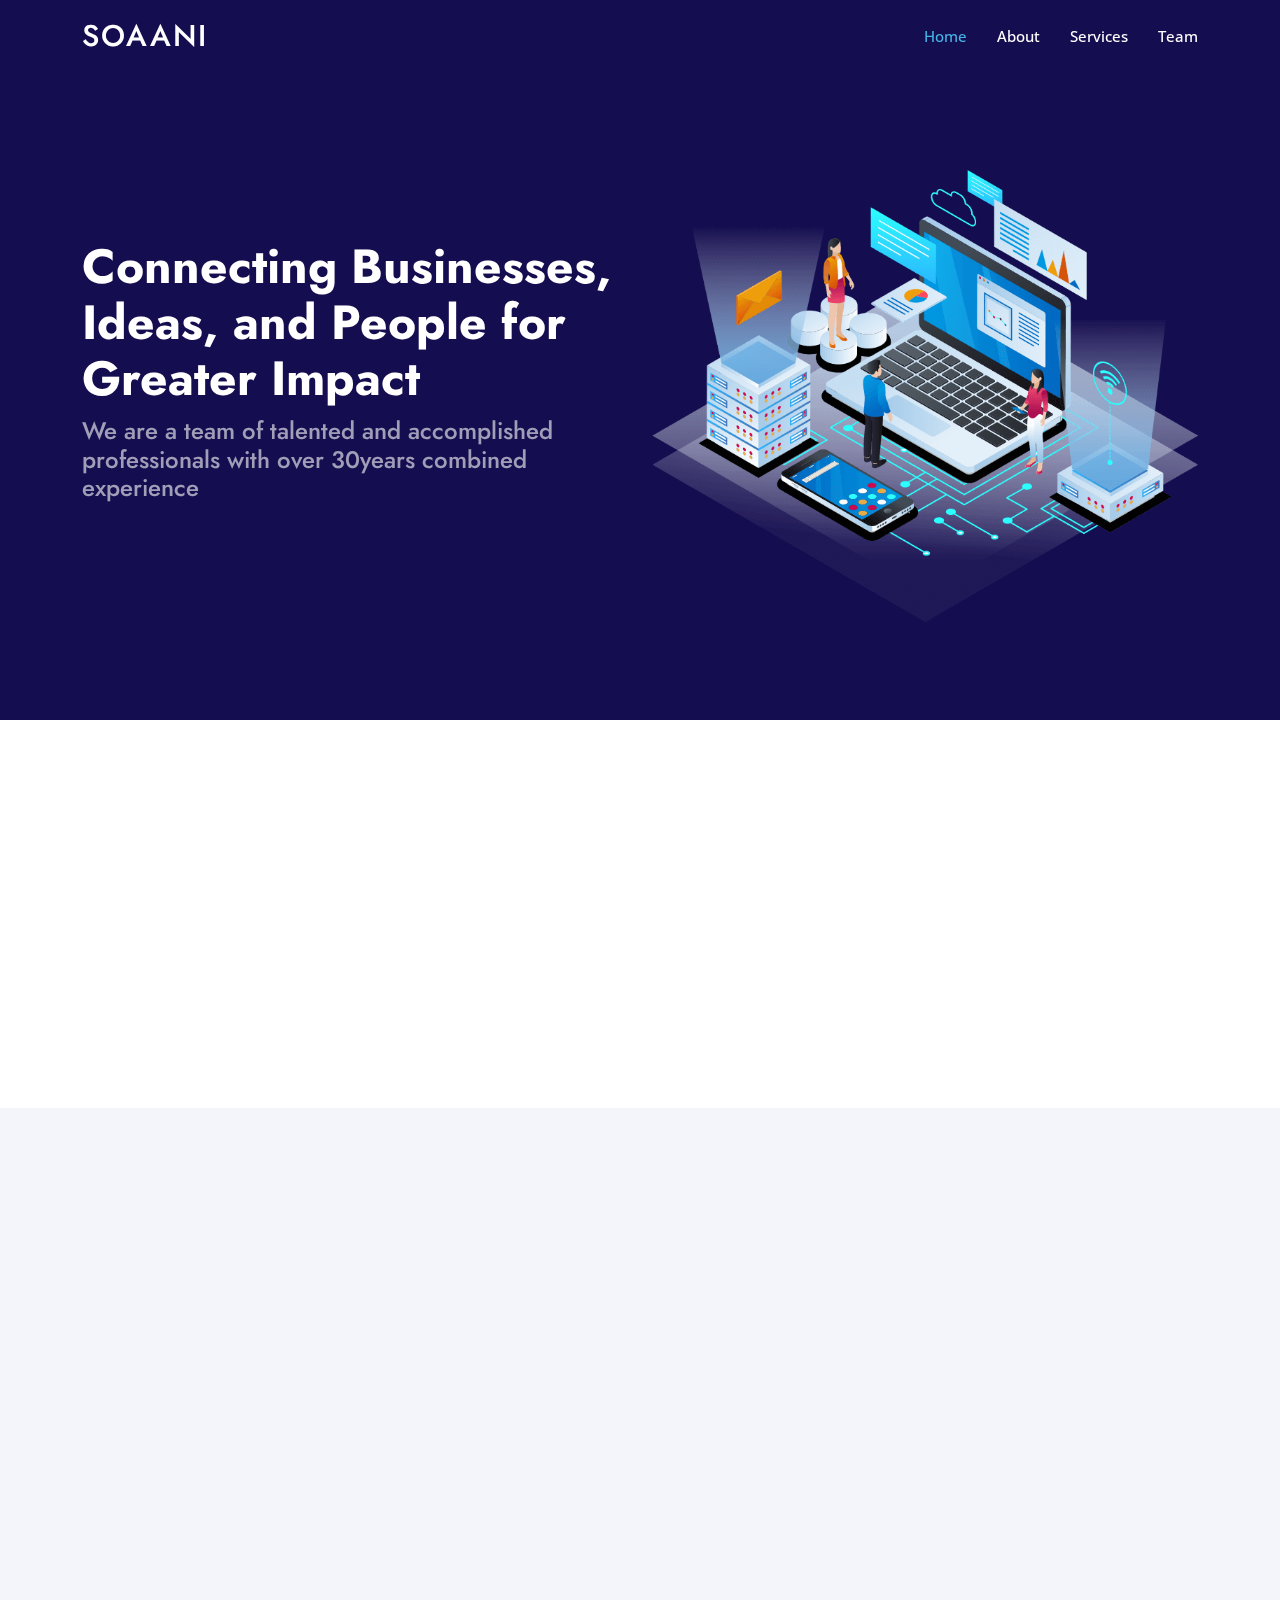
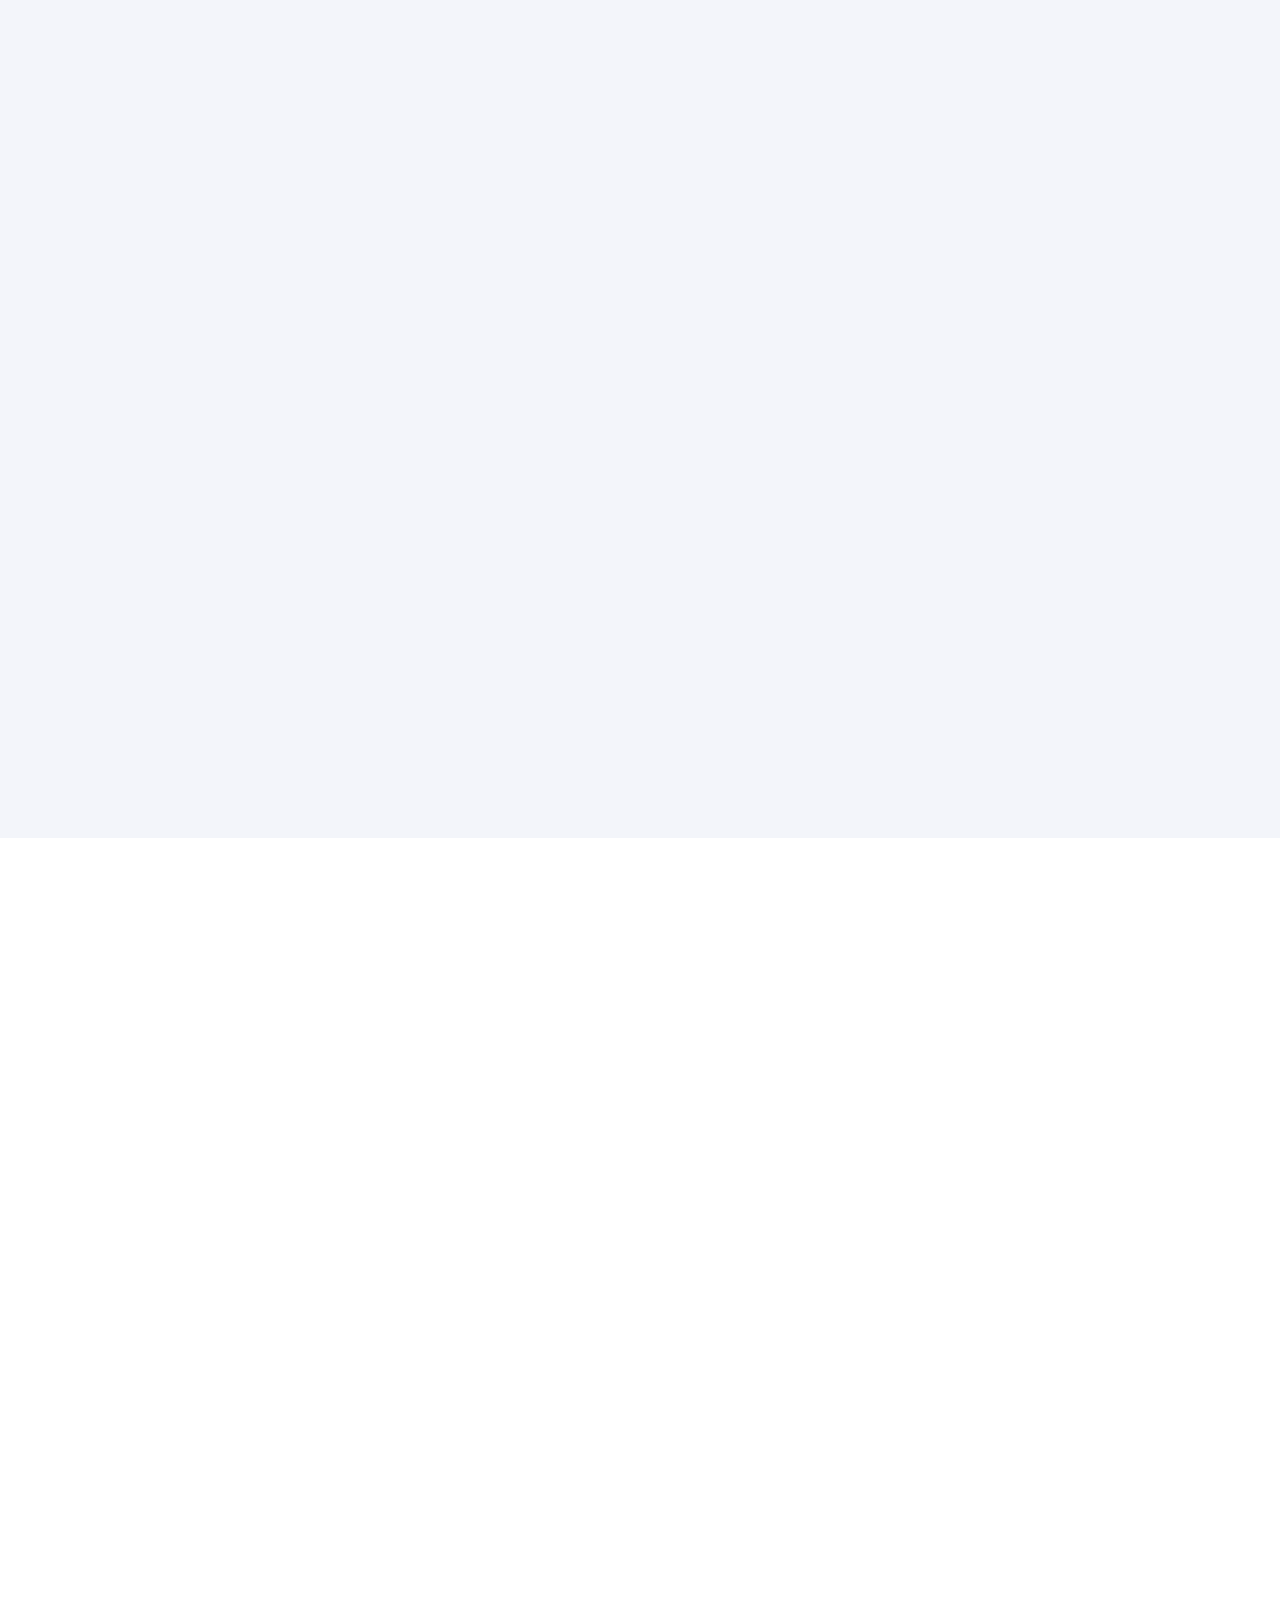
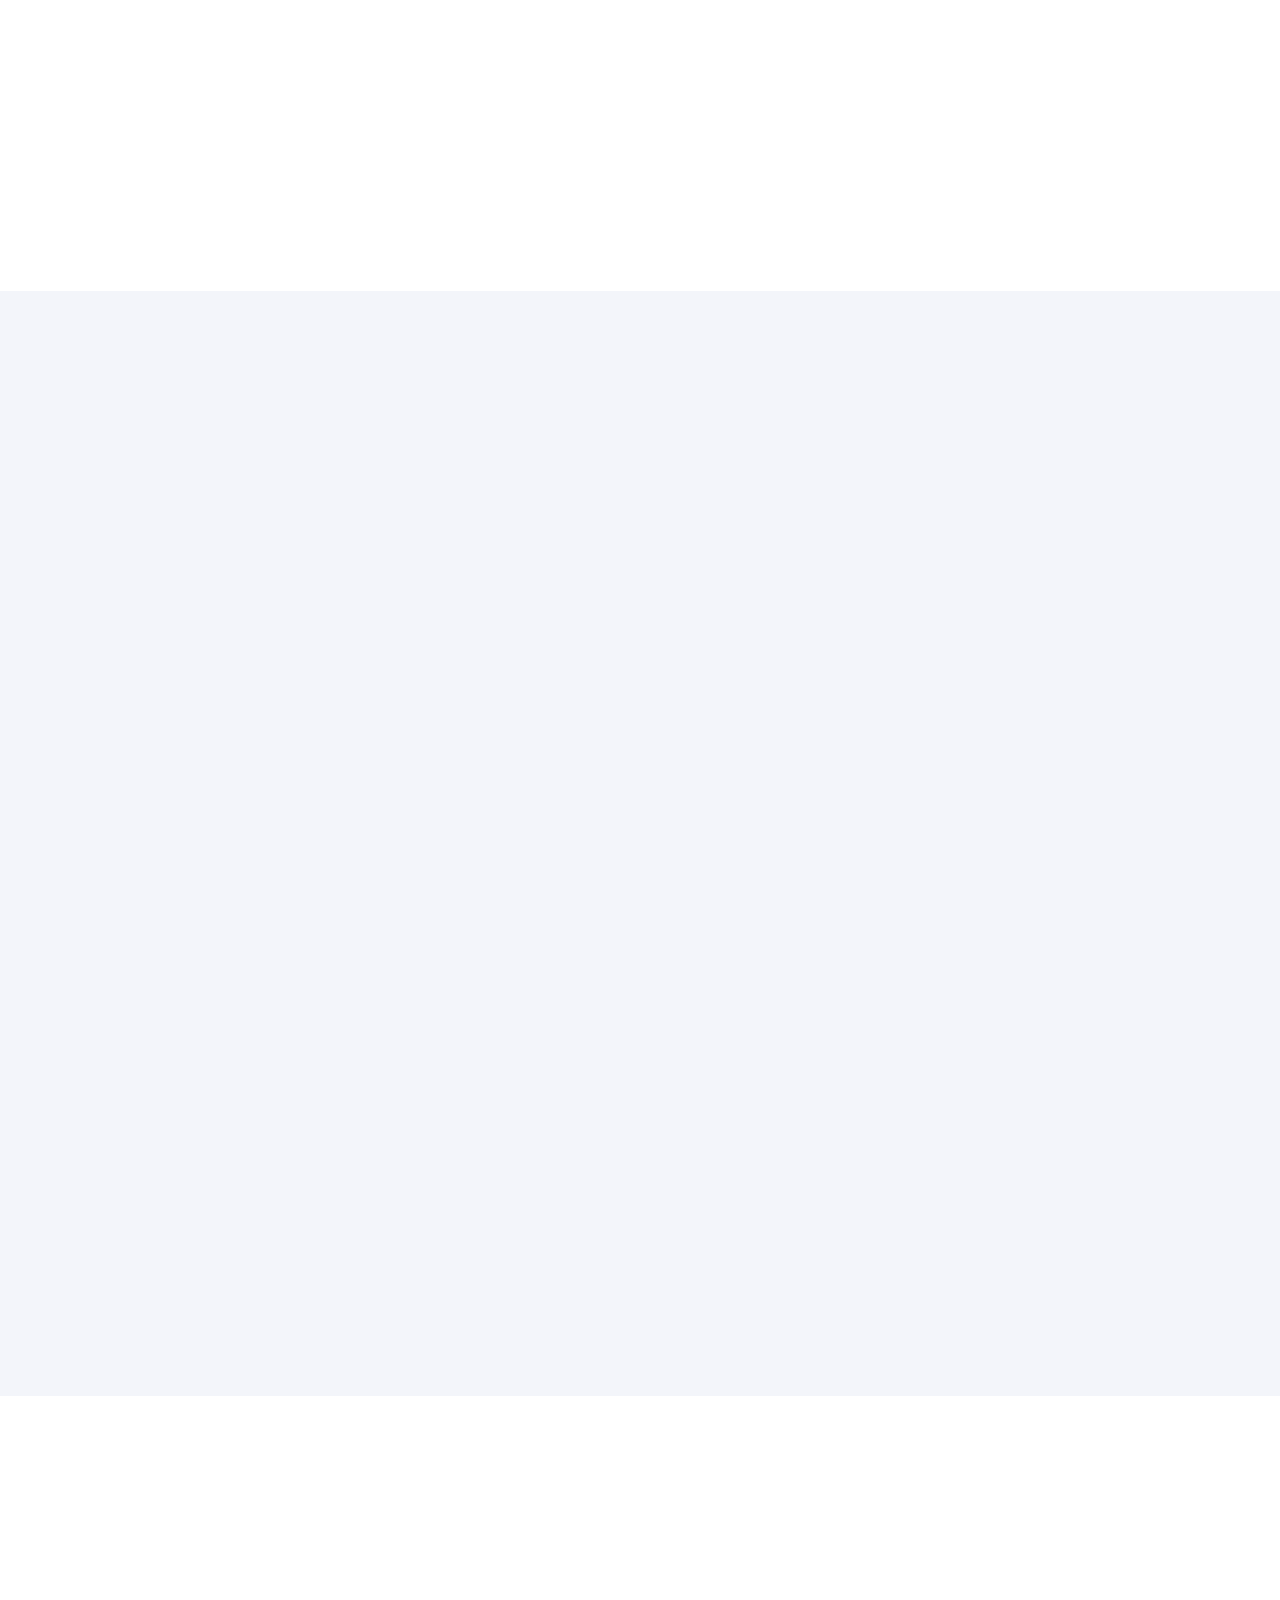
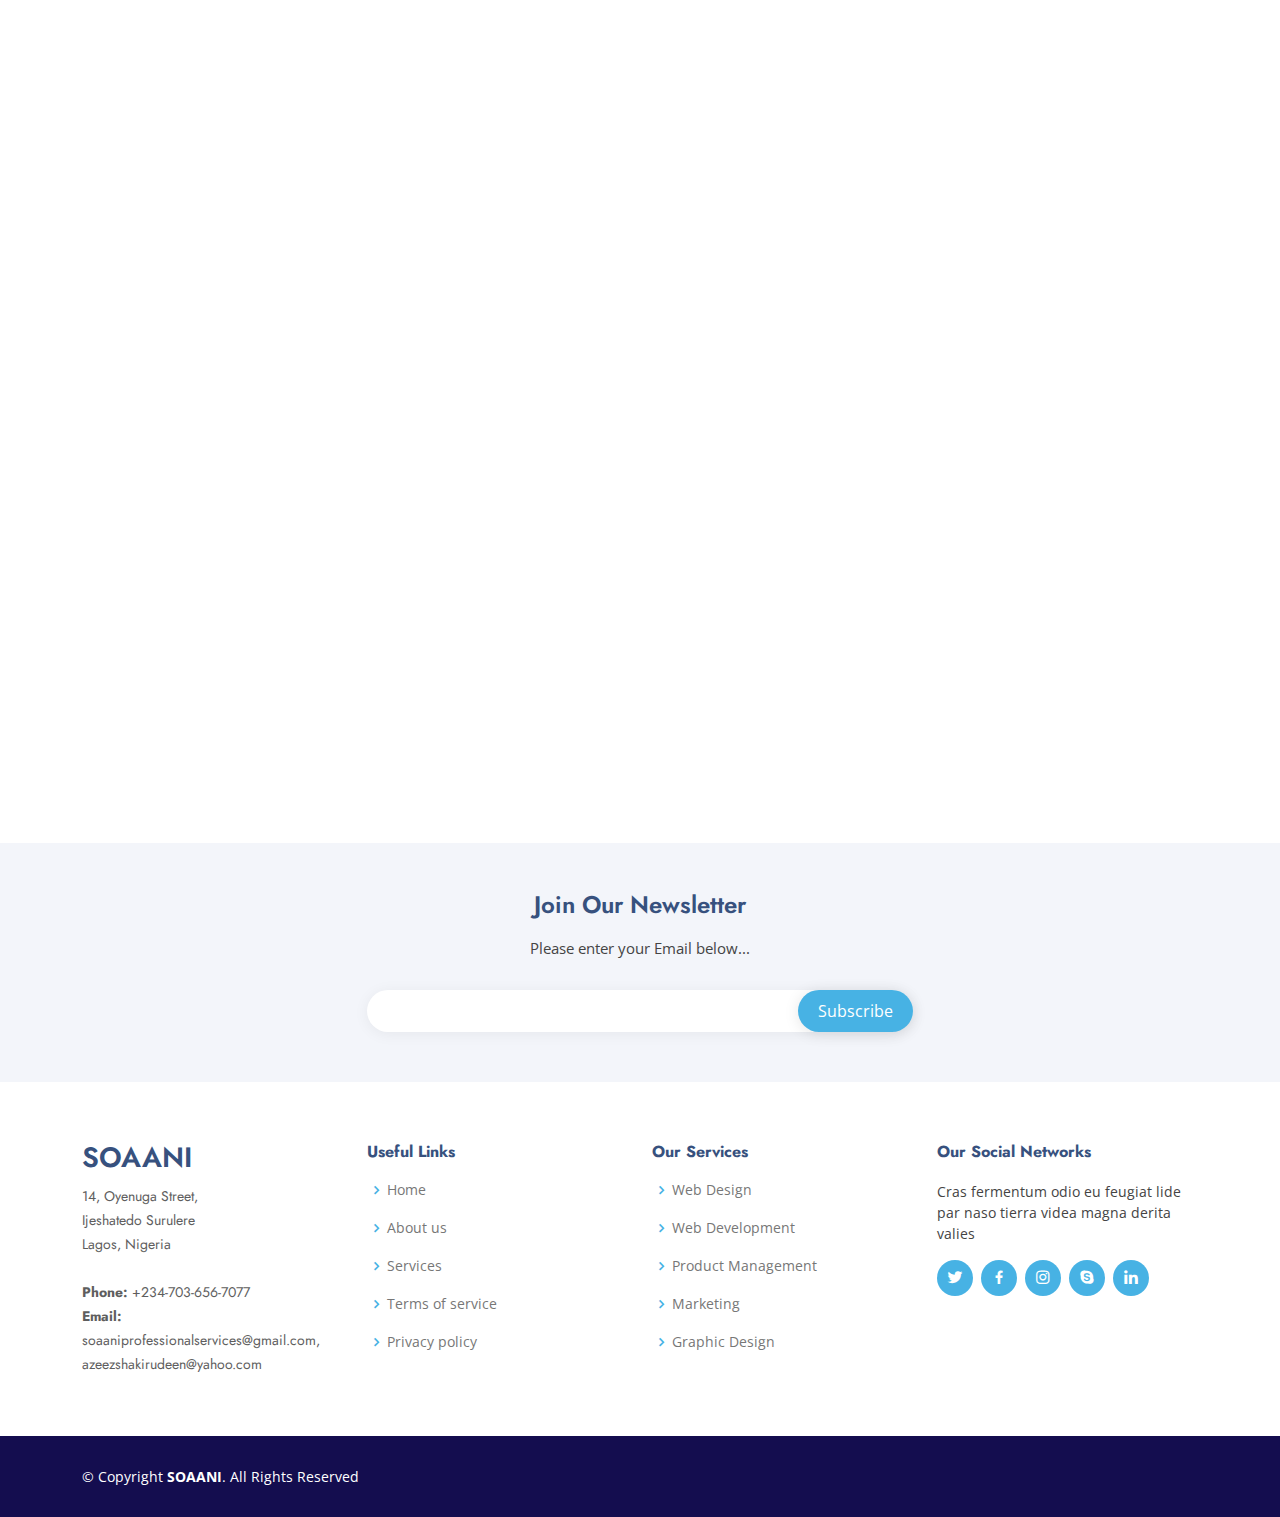
<file: index.html>
<!DOCTYPE html>
<html lang="en">

<head>
  <meta charset="utf-8">
  <meta name="viewport" content="width=device-width, initial-scale=1">
  <meta name="description" content="">
  <title>SOAANI - Index</title>
  <meta content="" name="description">
  <meta content="" name="keywords">

  <!-- Favicons -->
  <link href="assets/img/favicon.png" rel="icon">
  <link href="assets/img/apple-touch-icon.png" rel="apple-touch-icon">

  <!-- Google Fonts -->
  <link
    href="https://fonts.googleapis.com/css?family=Open+Sans:300,300i,400,400i,600,600i,700,700i|Jost:300,300i,400,400i,500,500i,600,600i,700,700i|Poppins:300,300i,400,400i,500,500i,600,600i,700,700i"
    rel="stylesheet">

  <!-- Vendor CSS Files -->
  <link href="assets/vendor/aos/aos.css" rel="stylesheet">
  <link href="assets/vendor/bootstrap/css/bootstrap.min.css" rel="stylesheet">
  <link href="assets/vendor/bootstrap-icons/bootstrap-icons.css" rel="stylesheet">
  <link href="assets/vendor/boxicons/css/boxicons.min.css" rel="stylesheet">
  <link href="assets/vendor/glightbox/css/glightbox.min.css" rel="stylesheet">
  <link href="assets/vendor/remixicon/remixicon.css" rel="stylesheet">
  <link href="assets/vendor/swiper/swiper-bundle.min.css" rel="stylesheet">

  <!-- Template Main CSS File -->
  <link href="assets/css/style.css" rel="stylesheet">

  <!-- =======================================================
  * Template Name: Arsha - v4.7.1
  * Template URL: https://bootstrapmade.com/arsha-free-bootstrap-html-template-corporate/
  * Author: BootstrapMade.com
  * License: https://bootstrapmade.com/license/
  ======================================================== -->
</head>

<body>

  <!-- ======= Header ======= -->
  <header id="header" class="fixed-top ">
    <div class="container d-flex align-items-center">

      <h1 class="logo me-auto"><a href="index.html">SOAANI</a></h1>
      <!-- Uncomment below if you prefer to use an image logo -->
      <!-- <a href="index.html" class="logo me-auto"><img src="assets/img/logo.png" alt="" class="img-fluid"></a>-->

      <nav id="navbar" class="navbar">
        <ul>
          <li><a class="nav-link scrollto active" href="#hero">Home</a></li>
          <li><a class="nav-link scrollto" href="#about">About</a></li>
          <li><a class="nav-link scrollto" href="#services">Services</a></li>
          <!-- <li><a class="nav-link   scrollto" href="#portfolio">Portfolio</a></li> -->
          <li><a class="nav-link scrollto" href="#team">Team</a></li>
          <!-- <li class="dropdown"><a href="#"><span>Drop Down</span> <i class="bi bi-chevron-down"></i></a> -->
          <!-- <ul>
              <li><a href="#">Drop Down 1</a></li>
              <li class="dropdown"><a href="#"><span>Deep Drop Down</span> <i class="bi bi-chevron-right"></i></a>
                <ul>
                  <li><a href="#">Deep Drop Down 1</a></li>
                  <li><a href="#">Deep Drop Down 2</a></li>
                  <li><a href="#">Deep Drop Down 3</a></li>
                  <li><a href="#">Deep Drop Down 4</a></li>
                  <li><a href="#">Deep Drop Down 5</a></li>
                </ul>
              </li>
              <li><a href="#">Drop Down 2</a></li>
              <li><a href="#">Drop Down 3</a></li>
              <li><a href="#">Drop Down 4</a></li>
            </ul>
          </li>
          <li><a class="nav-link scrollto" href="#contact">Contact</a></li> -->
          <!-- <li><a class="getstarted scrollto" href="#about">Get Started</a></li> -->
        </ul>
        <i class="bi bi-list mobile-nav-toggle"></i>
      </nav><!-- .navbar -->

    </div>
  </header><!-- End Header -->

  <!-- ======= Hero Section ======= -->
  <section id="hero" class="d-flex align-items-center">

    <div class="container">
      <div class="row">
        <div class="col-lg-6 d-flex flex-column justify-content-center pt-4 pt-lg-0 order-2 order-lg-1"
          data-aos="fade-up" data-aos-delay="200">
          <h1>Connecting Businesses, Ideas, and People for Greater Impact</h1>
          <h2>We are a team of talented and accomplished professionals with over 30years combined experience</h2>
          <div class="d-flex justify-content-center justify-content-lg-start">
            <!-- <a href="#about" class="btn-get-started scrollto">Get Started</a> -->
            <!-- <a href="https://www.youtube.com/watch?v=jDDaplaOz7Q" class="glightbox btn-watch-video"><i class="bi bi-play-circle"></i><span>Watch Video</span></a> -->
          </div>
        </div>
        <div class="col-lg-6 order-1 order-lg-2 hero-img" data-aos="zoom-in" data-aos-delay="200">
          <img src="assets/img/hero-img.png" class="img-fluid animated" alt="">
        </div>
      </div>
    </div>

  </section><!-- End Hero -->



  <main id="main">

    <!-- ======= About Us Section ======= -->
    <section id="about" class="about">
      <div class="container" data-aos="fade-up">

        <div class="section-title">
          <h2>About Us</h2>
        </div>

        <div class="row content">
          <div class="col-lg-6">
            <p>
              We are a professional Financial & HR consulting firm that has been in business operations since 2011. We
              started out to assist Small and Medium-Scale Enterprises in coping with the challenges of growth by
              encouraging them to imbibe strategic planning as a culture rather than being bogged down continually by
              daily trading and operational activities.
            </p>

          </div>
          <div class="col-lg-6 pt-4 pt-lg-0">
            <p>
              We ensure that business owners have sound financial and management systems in place, giving them not only
              the freedom but also the foresight to concentrate their energies on driving their business forward.
            </p>
            <a href="about.html" class="btn-learn-more">Learn More</a>
          </div>
        </div>

      </div>
    </section><!-- End About Us Section -->

    <!-- ======= Why Us Section ======= -->
    <section id="why-us" class="why-us section-bg">
      <div class="container-fluid" data-aos="fade-up">

        <div class="section-title">
          <h2>Why Choose Us?</h2>
        </div>

        <div class="row">

          <div class="col-lg-7 d-flex flex-column justify-content-center align-items-stretch  order-2 order-lg-1">

            <div class="content">
              <h3>We are different, <strong>dynamic,</strong> and Innovative</h3>
              <p>
                Our approach to consulting and implementation of consulting solutions to management or capital problems
                identified in a corporate entity employs mainly the ‘hand-holding’ approach to executing advisory
                services
              </p>
            </div>

            <div class="accordion-list">
              <ul>
                <li>
                  <a data-bs-toggle="collapse" class="collapse" data-bs-target="#accordion-list-1"><span>01</span> We
                    provide the delivery of unparalleled value-added service. <i
                      class="bx bx-chevron-down icon-show"></i><i class="bx bx-chevron-up icon-close"></i></a>
                  <div id="accordion-list-1" class="collapse show" data-bs-parent=".accordion-list">
                    <p>
                      By leveraging on the hand-holding approach, we are able to deliver unparalleled value-added
                      service resulting in high performing customized solutions.
                    </p>
                  </div>
                </li>

                <li>
                  <a data-bs-toggle="collapse" data-bs-target="#accordion-list-2" class="collapsed"><span>02</span> The
                    Firm has a clear focus on Nigeria and Africa <i class="bx bx-chevron-down icon-show"></i><i
                      class="bx bx-chevron-up icon-close"></i></a>
                  <div id="accordion-list-2" class="collapse" data-bs-parent=".accordion-list">
                    <p>
                      We leverage extensive experience and tested expertise in key sectors of the Nigerian Economy
                      coupled with working collaboration with other local consulting firms.
                    </p>
                  </div>
                </li>

                <li>
                  <a data-bs-toggle="collapse" data-bs-target="#accordion-list-3" class="collapsed"><span>03</span>
                    Provide an effective and life-changing experience <i class="bx bx-chevron-down icon-show"></i><i
                      class="bx bx-chevron-up icon-close"></i></a>
                  <div id="accordion-list-3" class="collapse" data-bs-parent=".accordion-list">
                    <p>
                      We provide experiences that maximize the returns to the client beyond the costs incurred in
                      procuring the consulting services of the Firm
                    </p>
                  </div>
                </li>

              </ul>
            </div>

          </div>

          <div class="col-lg-5 align-items-stretch order-1 order-lg-2 img"
            style='background-image: url("assets/img/why-us.png");' data-aos="zoom-in" data-aos-delay="150">&nbsp;</div>
        </div>

      </div>
    </section><!-- End Why Us Section -->

    <!-- ======= Why Us Section ======= -->
    <section id="why-us" class="why-us section-bg">
      <div class="container-fluid" data-aos="fade-up">

        <div class="section-title">
          <h2>Why Choose Us?</h2>
        </div>

        <div class="row">

          <div class="col-lg-7 d-flex flex-column justify-content-center align-items-stretch  order-2 order-lg-1">

            <div class="content">
              <h3>We are different, <strong>dynamic,</strong> and Innovative</h3>
              <p>
                Our approach to consulting and implementation of consulting solutions to management or capital problems
                identified in a corporate entity employs mainly the ‘hand-holding’ approach to executing advisory
                services
              </p>
            </div>



          </div>


        </div>

      </div>
    </section><!-- End Why Us Section -->

    <!-- ======= Services Section ======= -->
    <section id="services" class="services">
      <div class="container" data-aos="fade-up">

        <div class="section-title">
          <h2>Services</h2>
          <p>We provide the following Financial and HR Services</p>
        </div>

        <div class="row">
          <div class="col-xl-3 col-md-6 d-flex align-items-stretch" data-aos="zoom-in" data-aos-delay="100">
            <div class="icon-box">
              <div class="icon"><i class="bx bxl-dribbble"></i></div>
              <h4><a href="">Accounting and Audit</a></h4>
              <p>Voluptatum deleniti atque corrupti quos dolores et quas molestias excepturi</p>
            </div>
          </div>

          <div class="col-xl-3 col-md-6 d-flex align-items-stretch mt-4 mt-md-0" data-aos="zoom-in"
            data-aos-delay="200">
            <div class="icon-box">
              <div class="icon"><i class="bx bx-file"></i></div>
              <h4><a href="">Book Keeping Management Accounting, and Cash Flow Management</a></h4>
              <p>Duis aute irure dolor in reprehenderit in voluptate velit esse cillum dolore</p>
            </div>
          </div>

          <div class="col-xl-3 col-md-6 d-flex align-items-stretch mt-4 mt-xl-0" data-aos="zoom-in"
            data-aos-delay="300">
            <div class="icon-box">
              <div class="icon"><i class="bx bx-tachometer"></i></div>
              <h4><a href="">Tax Management</a></h4>
              <p>Excepteur sint occaecat cupidatat non proident, sunt in culpa qui officia</p>
            </div>
          </div>

          <div class="col-xl-3 col-md-6 d-flex align-items-stretch mt-4 mt-xl-0" data-aos="zoom-in"
            data-aos-delay="400">
            <div class="icon-box">
              <div class="icon"><i class="bx bx-layer"></i></div>
              <h4><a href="">Banking and management of relationships with Bankers</a></h4>
              <p>At vero eos et accusamus et iusto odio dignissimos ducimus qui blanditiis</p>
            </div>
          </div>

        </div>

        <br>

        <div class="row">
          <div class="col-xl-3 col-md-6 d-flex align-items-stretch" data-aos="zoom-in" data-aos-delay="100">
            <div class="icon-box">
              <div class="icon"><i class="bx bxl-dribbble"></i></div>
              <h4><a href="">Financial Advisory Services</a></h4>
              <p>Voluptatum deleniti atque corrupti quos dolores et quas molestias excepturi</p>
            </div>
          </div>

          <div class="col-xl-3 col-md-6 d-flex align-items-stretch mt-4 mt-md-0" data-aos="zoom-in"
            data-aos-delay="200">
            <div class="icon-box">
              <div class="icon"><i class="bx bx-file"></i></div>
              <h4><a href="">Structured Finance</a></h4>
              <p>Duis aute irure dolor in reprehenderit in voluptate velit esse cillum dolore</p>
            </div>
          </div>

          <div class="col-xl-3 col-md-6 d-flex align-items-stretch" data-aos="zoom-in" data-aos-delay="300">
            <div class="icon-box">
              <div class="icon"><i class="bx bx-tachometer"></i></div>
              <h4><a href="">IFRS Conversion and Training</a></h4>
              <p>Excepteur sint occaecat cupidatat non proident, sunt in culpa qui officia</p>
            </div>
          </div>

          <div class="col-xl-3 col-md-6 d-flex align-items-stretch mt-4 mt-xl-0" data-aos="zoom-in"
            data-aos-delay="400">
            <div class="icon-box">
              <div class="icon"><i class="bx bx-layer"></i></div>
              <h4><a href="">Company Secretarial Services</a></h4>
              <p>At vero eos et accusamus et iusto odio dignissimos ducimus qui blanditiis</p>
            </div>
          </div>

        </div>

        <br>

        <a href="about.html" class="btn-learn-more-2">Learn More</a>

      </div>
    </section><!-- End Services Section -->


    <!-- ======= Team Section ======= -->
    <section id="team" class="team section-bg">
      <div class="container" data-aos="fade-up">

        <div class="section-title">
          <h2>Team</h2>
          <p>Magnam dolores commodi suscipit. Necessitatibus eius consequatur ex aliquid fuga eum quidem. Sit sint
            consectetur velit. Quisquam quos quisquam cupiditate. Et nemo qui impedit suscipit alias ea. Quia fugiat sit
            in iste officiis commodi quidem hic quas.</p>
        </div>

        <div class="row">

          <div class="col-lg-6">
            <div class="member d-flex align-items-start" data-aos="zoom-in" data-aos-delay="100">
              <div class="pic"><img src="assets/img/team/team-1.jpg" class="img-fluid" alt=""></div>
              <div class="member-info">
                <h4>Azeez Shakirudeen Olawale FCA, MBA, ACTI</h4>
                <span>Managing Partner</span>
                <p>Mr. Azeez Shakirudeen Olawale is a Fellow of the Institute of Chartered Accountants of Nigeria (ICAN)
                  and an associate member of the chartered institute of Taxation of Nigeria (CITN) who is determined to
                  provide proven information leveraging on dynamic experience, initiative, financial reporting,
                  taxation, and creativity skills towards achieving the organizational goals.</p>
                <a href="team.html" class="btn-read-more">Read More...</a>
                <div class="social">
                  <a href=""><i class="ri-twitter-fill"></i></a>
                  <a href=""><i class="ri-facebook-fill"></i></a>
                  <a href=""><i class="ri-instagram-fill"></i></a>
                  <a href=""> <i class="ri-linkedin-box-fill"></i> </a>
                </div>
              </div>
            </div>
          </div>

          <div class="col-lg-6 mt-4 mt-lg-0">
            <div class="member d-flex align-items-start" data-aos="zoom-in" data-aos-delay="200">
              <div class="pic"><img src="assets/img/team/team-2.jpg" class="img-fluid" alt=""></div>
              <div class="member-info">
                <h4>Mr Gbejo Olufisayo Isaac APRC NIG., APRC U.K</h4>
                <span>Partner</span>
                <p>Mr. Gbenjo OLufisayo Isaac is a Strategic Human Resource Professional with over Eight (8) years of
                  cumulative work experience, across the Experiential Marketing, Renewable Energy, E-commerce Fin-Tech,
                  Software and Products development, Retail and Distribution, Consulting, and Educational sector. A
                  multi-talented HR Generalist, with an extensive Accounting background, distinguished by commendable
                  performance and proven results; demonstrates competence in Talent Management and Disciplinary
                  procedures and skillful in the use of relevant HR Technology and other Technological Tools.</p>
                <a href="team.html" class="btn-read-more">Read More...</a>
                <div class="social">
                  <a href=""><i class="ri-twitter-fill"></i></a>
                  <a href=""><i class="ri-facebook-fill"></i></a>
                  <a href=""><i class="ri-instagram-fill"></i></a>
                  <a href=""> <i class="ri-linkedin-box-fill"></i> </a>
                </div>
              </div>
            </div>
          </div>

          <div class="col-lg-6 mt-4">
            <div class="member d-flex align-items-start" data-aos="zoom-in" data-aos-delay="300">
              <div class="pic"><img src="assets/img/team/team-3.jpg" class="img-fluid" alt=""></div>
              <div class="member-info">
                <h4>Mr. Akande Oluwole ACA, MBA, CISA, CRISC, CISM</h4>
                <span>Partner</span>
                <p>Oluwole Akande is a Senior Advisory Consultant with over 8 years of experience and tracks a record of
                  delivering results within complex business environments and providing support in all key areas of
                  Internal Audit, Information security, Information systems, internal controls, Quality Management
                  systems, Leadership and Project management.</p>
                <a href="team.html" class="btn-read-more">Read More...</a>
                <div class="social">
                  <a href=""><i class="ri-twitter-fill"></i></a>
                  <a href=""><i class="ri-facebook-fill"></i></a>
                  <a href=""><i class="ri-instagram-fill"></i></a>
                  <a href=""> <i class="ri-linkedin-box-fill"></i> </a>
                </div>
              </div>
            </div>
          </div>


        </div>

      </div>
    </section><!-- End Team Section -->

    <!-- ======= Contact Section ======= -->
    <section id="contact" class="contact">
      <div class="container" data-aos="fade-up">

        <div class="section-title">
          <h2>Contact</h2>
          <p>See our contact details below. If you will like to drop us a message, kindly fill the form below.</p>
        </div>

        <div class="row">

          <div class="col-lg-5 d-flex align-items-stretch">
            <div class="info">
              <div class="address">
                <i class="bi bi-geo-alt"></i>
                <h4>Location:</h4>
                <p>14, Oyenuga Street, Ijeshatedo Surulere- Lagos</p>
              </div>

              <div class="email">
                <i class="bi bi-envelope"></i>
                <h4>Email:</h4>
                <p>soaaniprofessionalservices@gmail.com, azeezshakirudeen@yahoo.com</p>
              </div>

              <div class="phone">
                <i class="bi bi-phone"></i>
                <h4>Call:</h4>
                <p>+234-703-656-7077</p>
              </div>


              <iframe
                src="https://www.google.com/maps/embed?pb=!1m18!1m12!1m3!1d3964.2107740477054!2d3.330128515132403!3d6.494976895301655!2m3!1f0!2f0!3f0!3m2!1i1024!2i768!4f13.1!3m3!1m2!1s0x103b8ea5b391f67d%3A0x544f94d934f760b4!2s14%20Oyenuga%20St%2C%20Ijesha%20Tedo%20101241%2C%20Lagos%2C%20Nigeria!5e0!3m2!1sen!2sbg!4v1656879229334!5m2!1sen!2sbg"
                width="600" height="450" style="border:0;" allowfullscreen="" loading="lazy"
                referrerpolicy="no-referrer-when-downgrade"></iframe>
            </div>

          </div>

          <div class="col-lg-7 mt-5 mt-lg-0 d-flex align-items-stretch">
            <form action="forms/contact.php" method="post" role="form" class="php-email-form">
              <div class="row">
                <div class="form-group col-md-6">
                  <label for="name">Your Name</label>
                  <input type="text" name="name" class="form-control" id="name" required>
                </div>
                <div class="form-group col-md-6">
                  <label for="name">Your Email</label>
                  <input type="email" class="form-control" name="email" id="email" required>
                </div>
              </div>
              <div class="form-group">
                <label for="name">Subject</label>
                <input type="text" class="form-control" name="subject" id="subject" required>
              </div>
              <div class="form-group">
                <label for="name">Message</label>
                <textarea class="form-control" name="message" rows="10" required></textarea>
              </div>
              <div class="my-3">
                <div class="loading">Loading</div>
                <div class="error-message"></div>
                <div class="sent-message">Your message has been sent. Thank you!</div>
              </div>
              <div class="text-center"><button type="submit">Send Message</button></div>
            </form>
          </div>

        </div>

      </div>
    </section><!-- End Contact Section -->

  </main><!-- End #main -->

  <!-- ======= Footer ======= -->
  <footer id="footer">

    <div class="footer-newsletter">
      <div class="container">
        <div class="row justify-content-center">
          <div class="col-lg-6">
            <h4>Join Our Newsletter</h4>
            <p>Please enter your Email below...</p>
            <form action="" method="post">
              <input type="email" name="email"><input type="submit" value="Subscribe">
            </form>
          </div>
        </div>
      </div>
    </div>

    <div class="footer-top">
      <div class="container">
        <div class="row">

          <div class="col-lg-3 col-md-6 footer-contact">
            <h3>SOAANI</h3>
            <p>
              14, Oyenuga Street,<br>
              Ijeshatedo Surulere<br>
              Lagos, Nigeria<br><br>
              <strong>Phone:</strong> +234-703-656-7077<br>
              <strong>Email:</strong> soaaniprofessionalservices@gmail.com, azeezshakirudeen@yahoo.com <br>
            </p>
          </div>

          <div class="col-lg-3 col-md-6 footer-links">
            <h4>Useful Links</h4>
            <ul>
              <li><i class="bx bx-chevron-right"></i> <a href="#">Home</a></li>
              <li><i class="bx bx-chevron-right"></i> <a href="#">About us</a></li>
              <li><i class="bx bx-chevron-right"></i> <a href="#">Services</a></li>
              <li><i class="bx bx-chevron-right"></i> <a href="#">Terms of service</a></li>
              <li><i class="bx bx-chevron-right"></i> <a href="#">Privacy policy</a></li>
            </ul>
          </div>

          <div class="col-lg-3 col-md-6 footer-links">
            <h4>Our Services</h4>
            <ul>
              <li><i class="bx bx-chevron-right"></i> <a href="#">Web Design</a></li>
              <li><i class="bx bx-chevron-right"></i> <a href="#">Web Development</a></li>
              <li><i class="bx bx-chevron-right"></i> <a href="#">Product Management</a></li>
              <li><i class="bx bx-chevron-right"></i> <a href="#">Marketing</a></li>
              <li><i class="bx bx-chevron-right"></i> <a href="#">Graphic Design</a></li>
            </ul>
          </div>

          <div class="col-lg-3 col-md-6 footer-links">
            <h4>Our Social Networks</h4>
            <p>Cras fermentum odio eu feugiat lide par naso tierra videa magna derita valies</p>
            <div class="social-links mt-3">
              <a href="#" class="twitter"><i class="bx bxl-twitter"></i></a>
              <a href="#" class="facebook"><i class="bx bxl-facebook"></i></a>
              <a href="#" class="instagram"><i class="bx bxl-instagram"></i></a>
              <a href="#" class="google-plus"><i class="bx bxl-skype"></i></a>
              <a href="#" class="linkedin"><i class="bx bxl-linkedin"></i></a>
            </div>
          </div>

        </div>
      </div>
    </div>

    <div class="container footer-bottom clearfix">
      <div class="copyright">
        &copy; Copyright <strong><span>SOAANI</span></strong>. All Rights Reserved
      </div>
      <!-- <div class="credits"> -->
      <!-- All the links in the footer should remain intact. -->
      <!-- You can delete the links only if you purchased the pro version. -->
      <!-- Licensing information: https://bootstrapmade.com/license/ -->
      <!-- Purchase the pro version with working PHP/AJAX contact form: https://bootstrapmade.com/arsha-free-bootstrap-html-template-corporate/ -->
      <!-- Designed by <a href="https://bootstrapmade.com/">BootstrapMade</a>
      </div> -->
    </div>
  </footer><!-- End Footer -->

  <div id="preloader"></div>
  <a href="#" class="back-to-top d-flex align-items-center justify-content-center"><i
      class="bi bi-arrow-up-short"></i></a>

  <!-- Vendor JS Files -->
  <script src="assets/vendor/aos/aos.js"></script>
  <script src="assets/vendor/bootstrap/js/bootstrap.bundle.min.js"></script>
  <script src="assets/vendor/glightbox/js/glightbox.min.js"></script>
  <script src="assets/vendor/isotope-layout/isotope.pkgd.min.js"></script>
  <script src="assets/vendor/swiper/swiper-bundle.min.js"></script>
  <script src="assets/vendor/waypoints/noframework.waypoints.js"></script>
  <script src="assets/vendor/php-email-form/validate.js"></script>

  <!-- Template Main JS File -->
  <script src="assets/js/main.js"></script>

</body>

</html>
</file>
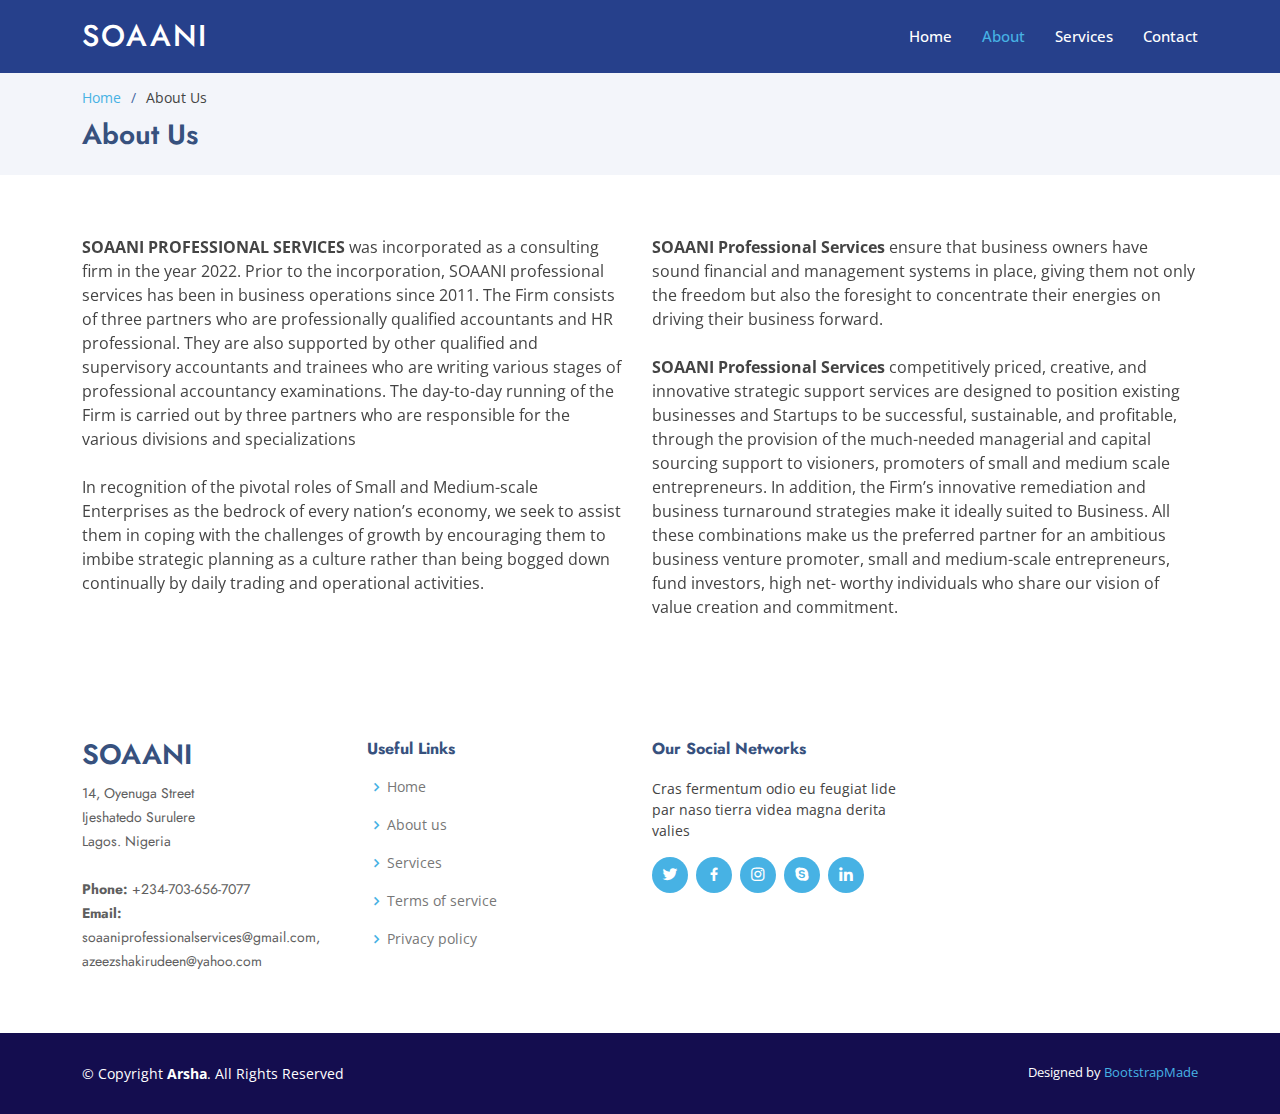
<file: about.html>
<!DOCTYPE html>
<html lang="en">

<head>
  <meta charset="utf-8">
  <meta content="width=device-width, initial-scale=1.0" name="viewport">

  <title>About Us</title>
  <meta content="" name="description">
  <meta content="" name="keywords">

  <!-- Favicons -->
  <link href="assets/img/favicon.png" rel="icon">
  <link href="assets/img/apple-touch-icon.png" rel="apple-touch-icon">

  <!-- Google Fonts -->
  <link href="https://fonts.googleapis.com/css?family=Open+Sans:300,300i,400,400i,600,600i,700,700i|Jost:300,300i,400,400i,500,500i,600,600i,700,700i|Poppins:300,300i,400,400i,500,500i,600,600i,700,700i" rel="stylesheet">

  <!-- Vendor CSS Files -->
  <link href="assets/vendor/aos/aos.css" rel="stylesheet">
  <link href="assets/vendor/bootstrap/css/bootstrap.min.css" rel="stylesheet">
  <link href="assets/vendor/bootstrap-icons/bootstrap-icons.css" rel="stylesheet">
  <link href="assets/vendor/boxicons/css/boxicons.min.css" rel="stylesheet">
  <link href="assets/vendor/glightbox/css/glightbox.min.css" rel="stylesheet">
  <link href="assets/vendor/remixicon/remixicon.css" rel="stylesheet">
  <link href="assets/vendor/swiper/swiper-bundle.min.css" rel="stylesheet">

  <!-- Template Main CSS File -->
  <link href="assets/css/style.css" rel="stylesheet">

  <!-- =======================================================
  * Template Name: Arsha - v4.7.1
  * Template URL: https://bootstrapmade.com/arsha-free-bootstrap-html-template-corporate/
  * Author: BootstrapMade.com
  * License: https://bootstrapmade.com/license/
  ======================================================== -->
</head>

<body>

  <!-- ======= Header ======= -->
  <header id="header" class="fixed-top header-inner-pages">
    <div class="container d-flex align-items-center">

      <h1 class="logo me-auto"><a href="index.html">SOAANI</a></h1>
      <!-- Uncomment below if you prefer to use an image logo -->
      <!-- <a href="index.html" class="logo me-auto"><img src="assets/img/logo.png" alt="" class="img-fluid"></a>-->

      <nav id="navbar" class="navbar">
        <ul>
          <li><a class="nav-link scrollto " href="index.html">Home</a></li>
          <li><a class="nav-link scrollto" href="#about">About</a></li>
          <li><a class="nav-link scrollto" href="services.html">Services</a></li>
          <li><a class="nav-link scrollto" href="team.html>Team</a></li>
          <li><a class="nav-link scrollto" href="#contact">Contact</a></li>
        </ul>
        <i class="bi bi-list mobile-nav-toggle"></i>
      </nav><!-- .navbar -->

    </div>
  </header><!-- End Header -->

  <main id="main">

    <!-- ======= Breadcrumbs ======= -->
    <section id="breadcrumbs" class="breadcrumbs">
      <div class="container">

        <ol>
          <li><a href="index.html">Home</a></li>
          <li>About Us</li>
        </ol>
        <h2>About Us</h2>

      </div>
    </section><!-- End Breadcrumbs -->

    <section id="about" class="about">
      <div class="container" data-aos="fade-up">

        <!-- <div class="section-title">
          <h2>About Us</h2>
        </div> -->

        <div class="row content">
          <div class="col-lg-6">
            <p>
              <strong>SOAANI PROFESSIONAL SERVICES</strong>
              was incorporated as a consulting firm in the year 2022. Prior to the incorporation, SOAANI professional services has been in business operations since 2011. The Firm consists of three partners who are professionally qualified accountants and HR professional. They are also supported by other qualified and supervisory accountants and trainees who are writing various stages of professional accountancy examinations. The day-to-day running of the Firm is carried out by three partners who are responsible for the various divisions and specializations
              <br>
              <br>
              In recognition of the pivotal roles of Small and Medium-scale Enterprises as the bedrock of every nation’s economy, we seek to assist them in coping with the challenges of growth by encouraging them to imbibe strategic planning as a culture rather than being bogged down continually by daily trading and operational activities.

            </p>

          </div>
          <div class="col-lg-6 pt-4 pt-lg-0">
            <p>
              <strong>SOAANI Professional Services</strong> ensure that business owners have sound financial and management systems in place, giving them not only the freedom but also the foresight to concentrate their energies on driving their business forward.
              <br>
              <br>
              <strong>SOAANI Professional Services</strong>
              competitively priced, creative, and innovative strategic support services are designed to position existing businesses and Startups to be successful, sustainable, and profitable, through the provision of the much-needed managerial and capital sourcing support to visioners, promoters of small and medium scale entrepreneurs. In addition, the Firm’s innovative remediation and business turnaround strategies make it ideally suited to Business. All these combinations make us the preferred partner for an ambitious business venture promoter, small and medium-scale entrepreneurs, fund investors, high net- worthy individuals who share our vision of value creation and commitment.
            </p>
            <!-- <a href="about.html" class="btn-learn-more">Learn More</a> -->
          </div>
        </div>

      </div>
    </section><!-- End About Us Section -->

  </main><!-- End #main -->

  <!-- ======= Footer ======= -->
  <footer id="footer">

    <!-- <div class="footer-newsletter">
      <div class="container">
        <div class="row justify-content-center">
          <div class="col-lg-6">
            <h4>Join Our Newsletter</h4>
            <p>Tamen quem nulla quae legam multos aute sint culpa legam noster magna</p>
            <form action="" method="post">
              <input type="email" name="email"><input type="submit" value="Subscribe">
            </form>
          </div>
        </div>
      </div>
    </div> -->

    <div class="footer-top">
      <div class="container">
        <div class="row">

          <div class="col-lg-3 col-md-6 footer-contact">
            <h3>SOAANI</h3>
            <p>
              14, Oyenuga Street <br>
              Ijeshatedo Surulere<br>
              Lagos. Nigeria <br><br>
              <strong>Phone:</strong> +234-703-656-7077<br>
              <strong>Email:</strong> soaaniprofessionalservices@gmail.com, azeezshakirudeen@yahoo.com<br>
            </p>
          </div>

          <div class="col-lg-3 col-md-6 footer-links">
            <h4>Useful Links</h4>
            <ul>
              <li><i class="bx bx-chevron-right"></i> <a href="#">Home</a></li>
              <li><i class="bx bx-chevron-right"></i> <a href="#">About us</a></li>
              <li><i class="bx bx-chevron-right"></i> <a href="#">Services</a></li>
              <li><i class="bx bx-chevron-right"></i> <a href="#">Terms of service</a></li>
              <li><i class="bx bx-chevron-right"></i> <a href="#">Privacy policy</a></li>
            </ul>
          </div>

          <!-- <div class="col-lg-3 col-md-6 footer-links">
            <h4>Our Services</h4>
            <ul>
              <li><i class="bx bx-chevron-right"></i> <a href="#">Web Design</a></li>
              <li><i class="bx bx-chevron-right"></i> <a href="#">Web Development</a></li>
              <li><i class="bx bx-chevron-right"></i> <a href="#">Product Management</a></li>
              <li><i class="bx bx-chevron-right"></i> <a href="#">Marketing</a></li>
              <li><i class="bx bx-chevron-right"></i> <a href="#">Graphic Design</a></li>
            </ul>
          </div> -->

          <div class="col-lg-3 col-md-6 footer-links">
            <h4>Our Social Networks</h4>
            <p>Cras fermentum odio eu feugiat lide par naso tierra videa magna derita valies</p>
            <div class="social-links mt-3">
              <a href="#" class="twitter"><i class="bx bxl-twitter"></i></a>
              <a href="#" class="facebook"><i class="bx bxl-facebook"></i></a>
              <a href="#" class="instagram"><i class="bx bxl-instagram"></i></a>
              <a href="#" class="google-plus"><i class="bx bxl-skype"></i></a>
              <a href="#" class="linkedin"><i class="bx bxl-linkedin"></i></a>
            </div>
          </div>

        </div>
      </div>
    </div>

    <div class="container footer-bottom clearfix">
      <div class="copyright">
        &copy; Copyright <strong><span>Arsha</span></strong>. All Rights Reserved
      </div>
      <div class="credits">
        <!-- All the links in the footer should remain intact. -->
        <!-- You can delete the links only if you purchased the pro version. -->
        <!-- Licensing information: https://bootstrapmade.com/license/ -->
        <!-- Purchase the pro version with working PHP/AJAX contact form: https://bootstrapmade.com/arsha-free-bootstrap-html-template-corporate/ -->
        Designed by <a href="https://bootstrapmade.com/">BootstrapMade</a>
      </div>
    </div>
  </footer><!-- End Footer -->

  <div id="preloader"></div>
  <a href="#" class="back-to-top d-flex align-items-center justify-content-center"><i class="bi bi-arrow-up-short"></i></a>

  <!-- Vendor JS Files -->
  <script src="assets/vendor/aos/aos.js"></script>
  <script src="assets/vendor/bootstrap/js/bootstrap.bundle.min.js"></script>
  <script src="assets/vendor/glightbox/js/glightbox.min.js"></script>
  <script src="assets/vendor/isotope-layout/isotope.pkgd.min.js"></script>
  <script src="assets/vendor/swiper/swiper-bundle.min.js"></script>
  <script src="assets/vendor/waypoints/noframework.waypoints.js"></script>
  <script src="assets/vendor/php-email-form/validate.js"></script>

  <!-- Template Main JS File -->
  <script src="assets/js/main.js"></script>

</body>

</html>
</file>
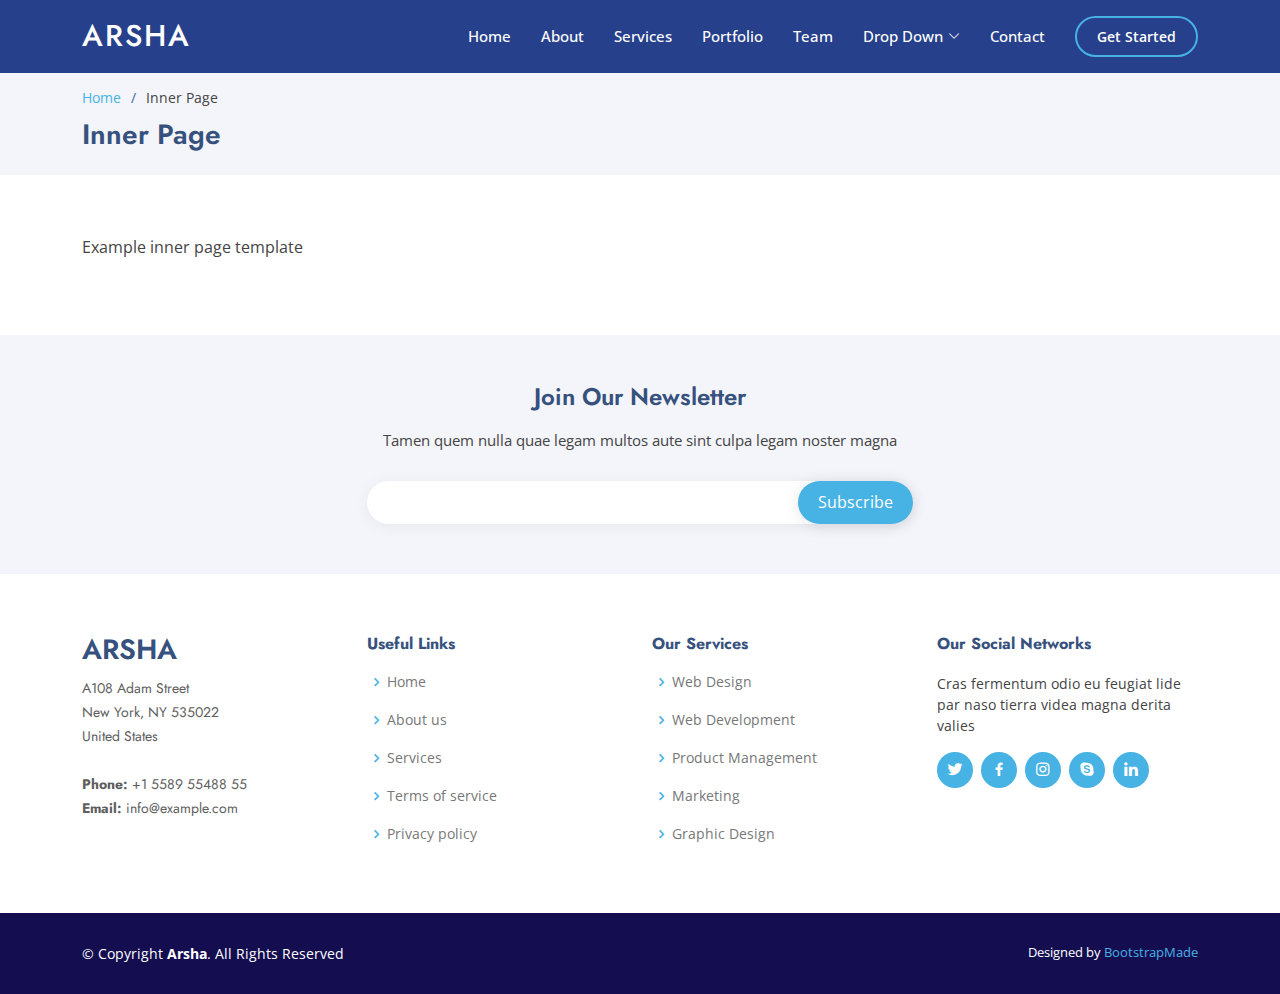
<file: inner-page.html>
<!DOCTYPE html>
<html lang="en">

<head>
  <meta charset="utf-8">
  <meta content="width=device-width, initial-scale=1.0" name="viewport">

  <title>Inner Page - Arsha Bootstrap Template</title>
  <meta content="" name="description">
  <meta content="" name="keywords">

  <!-- Favicons -->
  <link href="assets/img/favicon.png" rel="icon">
  <link href="assets/img/apple-touch-icon.png" rel="apple-touch-icon">

  <!-- Google Fonts -->
  <link href="https://fonts.googleapis.com/css?family=Open+Sans:300,300i,400,400i,600,600i,700,700i|Jost:300,300i,400,400i,500,500i,600,600i,700,700i|Poppins:300,300i,400,400i,500,500i,600,600i,700,700i" rel="stylesheet">

  <!-- Vendor CSS Files -->
  <link href="assets/vendor/aos/aos.css" rel="stylesheet">
  <link href="assets/vendor/bootstrap/css/bootstrap.min.css" rel="stylesheet">
  <link href="assets/vendor/bootstrap-icons/bootstrap-icons.css" rel="stylesheet">
  <link href="assets/vendor/boxicons/css/boxicons.min.css" rel="stylesheet">
  <link href="assets/vendor/glightbox/css/glightbox.min.css" rel="stylesheet">
  <link href="assets/vendor/remixicon/remixicon.css" rel="stylesheet">
  <link href="assets/vendor/swiper/swiper-bundle.min.css" rel="stylesheet">

  <!-- Template Main CSS File -->
  <link href="assets/css/style.css" rel="stylesheet">

  <!-- =======================================================
  * Template Name: Arsha - v4.7.1
  * Template URL: https://bootstrapmade.com/arsha-free-bootstrap-html-template-corporate/
  * Author: BootstrapMade.com
  * License: https://bootstrapmade.com/license/
  ======================================================== -->
</head>

<body>

  <!-- ======= Header ======= -->
  <header id="header" class="fixed-top header-inner-pages">
    <div class="container d-flex align-items-center">

      <h1 class="logo me-auto"><a href="index.html">Arsha</a></h1>
      <!-- Uncomment below if you prefer to use an image logo -->
      <!-- <a href="index.html" class="logo me-auto"><img src="assets/img/logo.png" alt="" class="img-fluid"></a>-->

      <nav id="navbar" class="navbar">
        <ul>
          <li><a class="nav-link scrollto " href="#hero">Home</a></li>
          <li><a class="nav-link scrollto" href="#about">About</a></li>
          <li><a class="nav-link scrollto" href="#services">Services</a></li>
          <li><a class="nav-link   scrollto" href="#portfolio">Portfolio</a></li>
          <li><a class="nav-link scrollto" href="#team">Team</a></li>
          <li class="dropdown"><a href="#"><span>Drop Down</span> <i class="bi bi-chevron-down"></i></a>
            <ul>
              <li><a href="#">Drop Down 1</a></li>
              <li class="dropdown"><a href="#"><span>Deep Drop Down</span> <i class="bi bi-chevron-right"></i></a>
                <ul>
                  <li><a href="#">Deep Drop Down 1</a></li>
                  <li><a href="#">Deep Drop Down 2</a></li>
                  <li><a href="#">Deep Drop Down 3</a></li>
                  <li><a href="#">Deep Drop Down 4</a></li>
                  <li><a href="#">Deep Drop Down 5</a></li>
                </ul>
              </li>
              <li><a href="#">Drop Down 2</a></li>
              <li><a href="#">Drop Down 3</a></li>
              <li><a href="#">Drop Down 4</a></li>
            </ul>
          </li>
          <li><a class="nav-link scrollto" href="#contact">Contact</a></li>
          <li><a class="getstarted scrollto" href="#about">Get Started</a></li>
        </ul>
        <i class="bi bi-list mobile-nav-toggle"></i>
      </nav><!-- .navbar -->

    </div>
  </header><!-- End Header -->

  <main id="main">

    <!-- ======= Breadcrumbs ======= -->
    <section id="breadcrumbs" class="breadcrumbs">
      <div class="container">

        <ol>
          <li><a href="index.html">Home</a></li>
          <li>Inner Page</li>
        </ol>
        <h2>Inner Page</h2>

      </div>
    </section><!-- End Breadcrumbs -->

    <section class="inner-page">
      <div class="container">
        <p>
          Example inner page template
        </p>
      </div>
    </section>

  </main><!-- End #main -->

  <!-- ======= Footer ======= -->
  <footer id="footer">

    <div class="footer-newsletter">
      <div class="container">
        <div class="row justify-content-center">
          <div class="col-lg-6">
            <h4>Join Our Newsletter</h4>
            <p>Tamen quem nulla quae legam multos aute sint culpa legam noster magna</p>
            <form action="" method="post">
              <input type="email" name="email"><input type="submit" value="Subscribe">
            </form>
          </div>
        </div>
      </div>
    </div>

    <div class="footer-top">
      <div class="container">
        <div class="row">

          <div class="col-lg-3 col-md-6 footer-contact">
            <h3>Arsha</h3>
            <p>
              A108 Adam Street <br>
              New York, NY 535022<br>
              United States <br><br>
              <strong>Phone:</strong> +1 5589 55488 55<br>
              <strong>Email:</strong> info@example.com<br>
            </p>
          </div>

          <div class="col-lg-3 col-md-6 footer-links">
            <h4>Useful Links</h4>
            <ul>
              <li><i class="bx bx-chevron-right"></i> <a href="#">Home</a></li>
              <li><i class="bx bx-chevron-right"></i> <a href="#">About us</a></li>
              <li><i class="bx bx-chevron-right"></i> <a href="#">Services</a></li>
              <li><i class="bx bx-chevron-right"></i> <a href="#">Terms of service</a></li>
              <li><i class="bx bx-chevron-right"></i> <a href="#">Privacy policy</a></li>
            </ul>
          </div>

          <div class="col-lg-3 col-md-6 footer-links">
            <h4>Our Services</h4>
            <ul>
              <li><i class="bx bx-chevron-right"></i> <a href="#">Web Design</a></li>
              <li><i class="bx bx-chevron-right"></i> <a href="#">Web Development</a></li>
              <li><i class="bx bx-chevron-right"></i> <a href="#">Product Management</a></li>
              <li><i class="bx bx-chevron-right"></i> <a href="#">Marketing</a></li>
              <li><i class="bx bx-chevron-right"></i> <a href="#">Graphic Design</a></li>
            </ul>
          </div>

          <div class="col-lg-3 col-md-6 footer-links">
            <h4>Our Social Networks</h4>
            <p>Cras fermentum odio eu feugiat lide par naso tierra videa magna derita valies</p>
            <div class="social-links mt-3">
              <a href="#" class="twitter"><i class="bx bxl-twitter"></i></a>
              <a href="#" class="facebook"><i class="bx bxl-facebook"></i></a>
              <a href="#" class="instagram"><i class="bx bxl-instagram"></i></a>
              <a href="#" class="google-plus"><i class="bx bxl-skype"></i></a>
              <a href="#" class="linkedin"><i class="bx bxl-linkedin"></i></a>
            </div>
          </div>

        </div>
      </div>
    </div>

    <div class="container footer-bottom clearfix">
      <div class="copyright">
        &copy; Copyright <strong><span>Arsha</span></strong>. All Rights Reserved
      </div>
      <div class="credits">
        <!-- All the links in the footer should remain intact. -->
        <!-- You can delete the links only if you purchased the pro version. -->
        <!-- Licensing information: https://bootstrapmade.com/license/ -->
        <!-- Purchase the pro version with working PHP/AJAX contact form: https://bootstrapmade.com/arsha-free-bootstrap-html-template-corporate/ -->
        Designed by <a href="https://bootstrapmade.com/">BootstrapMade</a>
      </div>
    </div>
  </footer><!-- End Footer -->

  <div id="preloader"></div>
  <a href="#" class="back-to-top d-flex align-items-center justify-content-center"><i class="bi bi-arrow-up-short"></i></a>

  <!-- Vendor JS Files -->
  <script src="assets/vendor/aos/aos.js"></script>
  <script src="assets/vendor/bootstrap/js/bootstrap.bundle.min.js"></script>
  <script src="assets/vendor/glightbox/js/glightbox.min.js"></script>
  <script src="assets/vendor/isotope-layout/isotope.pkgd.min.js"></script>
  <script src="assets/vendor/swiper/swiper-bundle.min.js"></script>
  <script src="assets/vendor/waypoints/noframework.waypoints.js"></script>
  <script src="assets/vendor/php-email-form/validate.js"></script>

  <!-- Template Main JS File -->
  <script src="assets/js/main.js"></script>

</body>

</html>
</file>
<file: assets/css/style.css>
/**
* Template Name: Arsha - v4.7.1
* Template URL: https://bootstrapmade.com/arsha-free-bootstrap-html-template-corporate/
* Author: BootstrapMade.com
* License: https://bootstrapmade.com/license/
*/

/*--------------------------------------------------------------
# General
--------------------------------------------------------------*/
body {
  font-family: "Open Sans", sans-serif;
  color: #444444;
}

a {
  color: #47b2e4;
  text-decoration: none;
}

a:hover {
  color: #73c5eb;
  text-decoration: none;
}

h1, h2, h3, h4, h5, h6 {
  font-family: "Jost", sans-serif;
}

/*--------------------------------------------------------------
# Preloader
--------------------------------------------------------------*/
#preloader {
  position: fixed;
  top: 0;
  left: 0;
  right: 0;
  bottom: 0;
  z-index: 9999;
  overflow: hidden;
  background: #37517e;
}

#preloader:before {
  content: "";
  position: fixed;
  top: calc(50% - 30px);
  left: calc(50% - 30px);
  border: 6px solid #37517e;
  border-top-color: #fff;
  border-bottom-color: #fff;
  border-radius: 50%;
  width: 60px;
  height: 60px;
  -webkit-animation: animate-preloader 1s linear infinite;
  animation: animate-preloader 1s linear infinite;
}

@-webkit-keyframes animate-preloader {
  0% {
    transform: rotate(0deg);
  }
  100% {
    transform: rotate(360deg);
  }
}

@keyframes animate-preloader {
  0% {
    transform: rotate(0deg);
  }
  100% {
    transform: rotate(360deg);
  }
}
/*--------------------------------------------------------------
# Back to top button
--------------------------------------------------------------*/
.back-to-top {
  position: fixed;
  visibility: hidden;
  opacity: 0;
  right: 15px;
  bottom: 15px;
  z-index: 996;
  background: #47b2e4;
  width: 40px;
  height: 40px;
  border-radius: 50px;
  transition: all 0.4s;
}
.back-to-top i {
  font-size: 24px;
  color: #fff;
  line-height: 0;
}
.back-to-top:hover {
  background: #6bc1e9;
  color: #fff;
}
.back-to-top.active {
  visibility: visible;
  opacity: 1;
}

/*--------------------------------------------------------------
# Header
--------------------------------------------------------------*/
#header {
  transition: all 0.5s;
  z-index: 997;
  padding: 15px 0;
}
#header.header-scrolled, #header.header-inner-pages {
  /* background: rgba(40, 58, 90, 0.9); */
  background: rgba(38, 64, 139, 1);
  /* background: rgba(13, 2, 33, 0.9); */
}
#header .logo {
  font-size: 30px;
  margin: 0;
  padding: 0;
  line-height: 1;
  font-weight: 500;
  letter-spacing: 2px;
  text-transform: uppercase;
}
#header .logo a {
  color: #fff;
}
#header .logo img {
  max-height: 40px;
}

/*--------------------------------------------------------------
# Navigation Menu
--------------------------------------------------------------*/
/**
* Desktop Navigation
*/
.navbar {
  padding: 0;
}
.navbar ul {
  margin: 0;
  padding: 0;
  display: flex;
  list-style: none;
  align-items: center;
}
.navbar li {
  position: relative;
}
.navbar a, .navbar a:focus {
  display: flex;
  align-items: center;
  justify-content: space-between;
  padding: 10px 0 10px 30px;
  font-size: 15px;
  font-weight: 500;
  color: #fff;
  white-space: nowrap;
  transition: 0.3s;
}
.navbar a i, .navbar a:focus i {
  font-size: 12px;
  line-height: 0;
  margin-left: 5px;
}
.navbar a:hover, .navbar .active, .navbar .active:focus, .navbar li:hover > a {
  color: #47b2e4;
}
.navbar .getstarted, .navbar .getstarted:focus {
  padding: 8px 20px;
  margin-left: 30px;
  border-radius: 50px;
  color: #fff;
  font-size: 14px;
  border: 2px solid #47b2e4;
  font-weight: 600;
}
.navbar .getstarted:hover, .navbar .getstarted:focus:hover {
  color: #fff;
  background: #31a9e1;
}
.navbar .dropdown ul {
  display: block;
  position: absolute;
  left: 14px;
  top: calc(100% + 30px);
  margin: 0;
  padding: 10px 0;
  z-index: 99;
  opacity: 0;
  visibility: hidden;
  background: #fff;
  box-shadow: 0px 0px 30px rgba(127, 137, 161, 0.25);
  transition: 0.3s;
  border-radius: 4px;
}
.navbar .dropdown ul li {
  min-width: 200px;
}
.navbar .dropdown ul a {
  padding: 10px 20px;
  font-size: 14px;
  text-transform: none;
  font-weight: 500;
  color: #0c3c53;
}
.navbar .dropdown ul a i {
  font-size: 12px;
}
.navbar .dropdown ul a:hover, .navbar .dropdown ul .active:hover, .navbar .dropdown ul li:hover > a {
  color: #47b2e4;
}
.navbar .dropdown:hover > ul {
  opacity: 1;
  top: 100%;
  visibility: visible;
}
.navbar .dropdown .dropdown ul {
  top: 0;
  left: calc(100% - 30px);
  visibility: hidden;
}
.navbar .dropdown .dropdown:hover > ul {
  opacity: 1;
  top: 0;
  left: 100%;
  visibility: visible;
}
@media (max-width: 1366px) {
  .navbar .dropdown .dropdown ul {
    left: -90%;
  }
  .navbar .dropdown .dropdown:hover > ul {
    left: -100%;
  }
}

/**
* Mobile Navigation
*/
.mobile-nav-toggle {
  color: #fff;
  font-size: 28px;
  cursor: pointer;
  display: none;
  line-height: 0;
  transition: 0.5s;
}
.mobile-nav-toggle.bi-x {
  color: #fff;
}

@media (max-width: 991px) {
  .mobile-nav-toggle {
    display: block;
  }

  .navbar ul {
    display: none;
  }
}
.navbar-mobile {
  position: fixed;
  overflow: hidden;
  top: 0;
  right: 0;
  left: 0;
  bottom: 0;
  background: rgba(40, 58, 90, 0.9);
  transition: 0.3s;
  z-index: 999;
}
.navbar-mobile .mobile-nav-toggle {
  position: absolute;
  top: 15px;
  right: 15px;
}
.navbar-mobile ul {
  display: block;
  position: absolute;
  top: 55px;
  right: 15px;
  bottom: 15px;
  left: 15px;
  padding: 10px 0;
  border-radius: 10px;
  background-color: #fff;
  overflow-y: auto;
  transition: 0.3s;
}
.navbar-mobile a, .navbar-mobile a:focus {
  padding: 10px 20px;
  font-size: 15px;
  color: #37517e;
}
.navbar-mobile a:hover, .navbar-mobile .active, .navbar-mobile li:hover > a {
  color: #47b2e4;
}
.navbar-mobile .getstarted, .navbar-mobile .getstarted:focus {
  margin: 15px;
  color: #37517e;
}
.navbar-mobile .dropdown ul {
  position: static;
  display: none;
  margin: 10px 20px;
  padding: 10px 0;
  z-index: 99;
  opacity: 1;
  visibility: visible;
  background: #fff;
  box-shadow: 0px 0px 30px rgba(127, 137, 161, 0.25);
}
.navbar-mobile .dropdown ul li {
  min-width: 200px;
}
.navbar-mobile .dropdown ul a {
  padding: 10px 20px;
}
.navbar-mobile .dropdown ul a i {
  font-size: 12px;
}
.navbar-mobile .dropdown ul a:hover, .navbar-mobile .dropdown ul .active:hover, .navbar-mobile .dropdown ul li:hover > a {
  color: #47b2e4;
}
.navbar-mobile .dropdown > .dropdown-active {
  display: block;
}

/*--------------------------------------------------------------
# Hero Section
--------------------------------------------------------------*/
#hero {
  width: 100%;
  height: 80vh;
  /* background: #37517e; */
  /* background: #15305B; */

  background: #140D4F;
}
#hero .container {
  padding-top: 72px;
}
#hero h1 {
  margin: 0 0 10px 0;
  font-size: 48px;
  font-weight: 700;
  line-height: 56px;
  color: #fff;
}
#hero h2 {
  color: rgba(255, 255, 255, 0.6);
  margin-bottom: 50px;
  font-size: 24px;
}
#hero .btn-get-started {
  font-family: "Jost", sans-serif;
  font-weight: 500;
  font-size: 16px;
  letter-spacing: 1px;
  display: inline-block;
  padding: 10px 28px 11px 28px;
  border-radius: 50px;
  transition: 0.5s;
  margin: 10px 0 0 0;
  color: #fff;
  background: #47b2e4;
}
#hero .btn-get-started:hover {
  background: #209dd8;
}
#hero .btn-watch-video {
  font-size: 16px;
  display: flex;
  align-items: center;
  transition: 0.5s;
  margin: 10px 0 0 25px;
  color: #fff;
  line-height: 1;
}
#hero .btn-watch-video i {
  line-height: 0;
  color: #fff;
  font-size: 32px;
  transition: 0.3s;
  margin-right: 8px;
}
#hero .btn-watch-video:hover i {
  color: #47b2e4;
}
#hero .animated {
  animation: up-down 2s ease-in-out infinite alternate-reverse both;
}
@media (max-width: 991px) {
  #hero {
    height: 100vh;
    text-align: center;
  }
  #hero .animated {
    -webkit-animation: none;
    animation: none;
  }
  #hero .hero-img {
    text-align: center;
  }
  #hero .hero-img img {
    width: 50%;
  }
}
@media (max-width: 768px) {
  #hero h1 {
    font-size: 28px;
    line-height: 36px;
  }
  #hero h2 {
    font-size: 18px;
    line-height: 24px;
    margin-bottom: 30px;
  }
  #hero .hero-img img {
    width: 70%;
  }
}
@media (max-width: 575px) {
  #hero .hero-img img {
    width: 80%;
  }
  #hero .btn-get-started {
    font-size: 16px;
    padding: 10px 24px 11px 24px;
  }
}

@-webkit-keyframes up-down {
  0% {
    transform: translateY(10px);
  }
  100% {
    transform: translateY(-10px);
  }
}

@keyframes up-down {
  0% {
    transform: translateY(10px);
  }
  100% {
    transform: translateY(-10px);
  }
}
/*--------------------------------------------------------------
# Sections General
--------------------------------------------------------------*/
section {
  padding: 60px 0;
  overflow: hidden;
}

.section-bg {
  background-color: #f3f5fa;
  /* background-color: #F2F2F2; */
}

.section-title {
  text-align: center;
  padding-bottom: 30px;
}
.section-title h2 {
  font-size: 32px;
  font-weight: bold;
  text-transform: uppercase;
  margin-bottom: 20px;
  padding-bottom: 20px;
  position: relative;
  color: #37517e;
}
.section-title h2::before {
  content: "";
  position: absolute;
  display: block;
  width: 120px;
  height: 1px;
  background: #ddd;
  bottom: 1px;
  left: calc(50% - 60px);
}
.section-title h2::after {
  content: "";
  position: absolute;
  display: block;
  width: 40px;
  height: 3px;
  background: #47b2e4;
  bottom: 0;
  left: calc(50% - 20px);
}
.section-title p {
  margin-bottom: 0;
}

/*--------------------------------------------------------------
# Clients
--------------------------------------------------------------*/
.clients {
  padding: 12px 0;
  text-align: center;
}
.clients img {
  max-width: 45%;
  transition: all 0.4s ease-in-out;
  display: inline-block;
  padding: 15px 0;
  filter: grayscale(100);
}
.clients img:hover {
  filter: none;
  transform: scale(1.1);
}
@media (max-width: 768px) {
  .clients img {
    max-width: 40%;
  }
}

/*--------------------------------------------------------------
# About Us
--------------------------------------------------------------*/
.about .content h3 {
  font-weight: 600;
  font-size: 26px;
}
.about .content ul {
  list-style: none;
  padding: 0;
}
.about .content ul li {
  padding-left: 28px;
  position: relative;
}
.about .content ul li + li {
  margin-top: 10px;
}
.about .content ul i {
  position: absolute;
  left: 0;
  top: 2px;
  font-size: 20px;
  color: #47b2e4;
  line-height: 1;
}
.about .content p:last-child {
  margin-bottom: 0;
}
.about .content .btn-learn-more {
  font-family: "Poppins", sans-serif;
  font-weight: 500;
  font-size: 14px;
  letter-spacing: 1px;
  display: inline-block;
  padding: 12px 32px;
  border-radius: 4px;
  transition: 0.3s;
  line-height: 1;
  color: #47b2e4;
  -webkit-animation-delay: 0.8s;
  animation-delay: 0.8s;
  margin-top: 6px;
  border: 2px solid #47b2e4;
}
.about .content .btn-learn-more:hover {
  background: #47b2e4;
  color: #fff;
  text-decoration: none;
}

/*--------------------------------------------------------------
# Why Us
--------------------------------------------------------------*/
.why-us .content {
  padding: 60px 100px 0 100px;
}
.why-us .content h3 {
  font-weight: 400;
  font-size: 34px;
  color: #37517e;
}
.why-us .content h4 {
  font-size: 20px;
  font-weight: 700;
  margin-top: 5px;
}
.why-us .content p {
  font-size: 15px;
  color: #848484;
}
.why-us .img {
  background-size: contain;
  background-repeat: no-repeat;
  background-position: center center;
}
.why-us .accordion-list {
  padding: 0 100px 60px 100px;
}
.why-us .accordion-list ul {
  padding: 0;
  list-style: none;
}
.why-us .accordion-list li + li {
  margin-top: 15px;
}
.why-us .accordion-list li {
  padding: 20px;
  background: #fff;
  border-radius: 4px;
}
.why-us .accordion-list a {
  display: block;
  position: relative;
  font-family: "Poppins", sans-serif;
  font-size: 16px;
  line-height: 24px;
  font-weight: 500;
  padding-right: 30px;
  outline: none;
  cursor: pointer;
}
.why-us .accordion-list span {
  color: #47b2e4;
  font-weight: 600;
  font-size: 18px;
  padding-right: 10px;
}
.why-us .accordion-list i {
  font-size: 24px;
  position: absolute;
  right: 0;
  top: 0;
}
.why-us .accordion-list p {
  margin-bottom: 0;
  padding: 10px 0 0 0;
}
.why-us .accordion-list .icon-show {
  display: none;
}
.why-us .accordion-list a.collapsed {
  color: #343a40;
}
.why-us .accordion-list a.collapsed:hover {
  color: #47b2e4;
}
.why-us .accordion-list a.collapsed .icon-show {
  display: inline-block;
}
.why-us .accordion-list a.collapsed .icon-close {
  display: none;
}
@media (max-width: 1024px) {
  .why-us .content, .why-us .accordion-list {
    padding-left: 0;
    padding-right: 0;
  }
}
@media (max-width: 992px) {
  .why-us .img {
    min-height: 400px;
  }
  .why-us .content {
    padding-top: 30px;
  }
  .why-us .accordion-list {
    padding-bottom: 30px;
  }
}
@media (max-width: 575px) {
  .why-us .img {
    min-height: 200px;
  }
}



/*--------------------------------------------------------------
# Services
--------------------------------------------------------------*/
.services .icon-box {
  box-shadow: 0px 0 25px 0 rgba(0, 0, 0, 0.1);
  padding: 50px 30px;
  transition: all ease-in-out 0.4s;
  background: #fff;
}
.services .icon-box .icon {
  margin-bottom: 10px;
}
.services .icon-box .icon i {
  color: #47b2e4;
  font-size: 36px;
  transition: 0.3s;
}
.services .icon-box h4 {
  font-weight: 500;
  margin-bottom: 15px;
  font-size: 24px;
}
.services .icon-box h4 a {
  color: #37517e;
  transition: ease-in-out 0.3s;
}
.services .icon-box p {
  line-height: 24px;
  font-size: 14px;
  margin-bottom: 0;
}
.services .icon-box:hover {
  transform: translateY(-10px);
}
.services .icon-box:hover h4 a {
  color: #47b2e4;
}
.btn-learn-more-2 {
  font-family: "Poppins", sans-serif;
  font-weight: 500;
  font-size: 14px;
  letter-spacing: 1px;
  display: inline-block;
  padding: 12px 32px;
  border-radius: 4px;
  transition: 0.3s;
  line-height: 1;
  color: #47b2e4;
  -webkit-animation-delay: 0.8s;
  animation-delay: 0.8s;
  margin-top: 6px;
  border: 2px solid #47b2e4;
}
.btn-learn-more-2:hover {
  background: #47b2e4;
  color: #fff;
  text-decoration: none;
}



/*--------------------------------------------------------------
# Team
--------------------------------------------------------------*/
.team .member {
  position: relative;
  box-shadow: 0px 2px 15px rgba(0, 0, 0, 0.1);
  padding: 30px;
  border-radius: 5px;
  background: #fff;
  transition: 0.5s;
}
.team .member .pic {
  overflow: hidden;
  width: 180px;
  border-radius: 50%;
}
.team .member .pic img {
  transition: ease-in-out 0.3s;
}
.team .member:hover {
  transform: translateY(-10px);
}
.team .member .member-info {
  padding-left: 30px;
}
.team .member h4 {
  font-weight: 700;
  margin-bottom: 5px;
  font-size: 20px;
  color: #37517e;
}
.team .member span {
  display: block;
  font-size: 15px;
  padding-bottom: 10px;
  position: relative;
  font-weight: 500;
}
.team .member span::after {
  content: "";
  position: absolute;
  display: block;
  width: 50px;
  height: 1px;
  background: #cbd6e9;
  bottom: 0;
  left: 0;
}
.team .member p {
  margin: 10px 0 0 0;
  font-size: 14px;
}
.team .member .social {
  margin-top: 12px;
  display: flex;
  align-items: center;
  justify-content: flex-start;
}
.team .member .social a {
  transition: ease-in-out 0.3s;
  display: flex;
  align-items: center;
  justify-content: center;
  border-radius: 50px;
  width: 32px;
  height: 32px;
  background: #eff2f8;
}
.team .member .social a i {
  color: #37517e;
  font-size: 16px;
  margin: 0 2px;
}
.team .member .social a:hover {
  background: #47b2e4;
}
.team .member .social a:hover i {
  color: #fff;
}
.team .member .social a + a {
  margin-left: 8px;
}



/*--------------------------------------------------------------
# Contact
--------------------------------------------------------------*/
.contact .info {
  border-top: 3px solid #47b2e4;
  border-bottom: 3px solid #47b2e4;
  padding: 30px;
  background: #fff;
  width: 100%;
  box-shadow: 0 0 24px 0 rgba(0, 0, 0, 0.1);
}
.contact .info i {
  font-size: 20px;
  color: #47b2e4;
  float: left;
  width: 44px;
  height: 44px;
  background: #e7f5fb;
  display: flex;
  justify-content: center;
  align-items: center;
  border-radius: 50px;
  transition: all 0.3s ease-in-out;
}
.contact .info h4 {
  padding: 0 0 0 60px;
  font-size: 22px;
  font-weight: 600;
  margin-bottom: 5px;
  color: #37517e;
}
.contact .info p {
  padding: 0 0 10px 60px;
  margin-bottom: 20px;
  font-size: 14px;
  color: #6182ba;
}
.contact .info .email p {
  padding-top: 5px;
}
.contact .info .social-links {
  padding-left: 60px;
}
.contact .info .social-links a {
  font-size: 18px;
  display: inline-block;
  background: #333;
  color: #fff;
  line-height: 1;
  padding: 8px 0;
  border-radius: 50%;
  text-align: center;
  width: 36px;
  height: 36px;
  transition: 0.3s;
  margin-right: 10px;
}
.contact .info .social-links a:hover {
  background: #47b2e4;
  color: #fff;
}
.contact .info .email:hover i, .contact .info .address:hover i, .contact .info .phone:hover i {
  background: #47b2e4;
  color: #fff;
}
.contact .php-email-form {
  width: 100%;
  border-top: 3px solid #47b2e4;
  border-bottom: 3px solid #47b2e4;
  padding: 30px;
  background: #fff;
  box-shadow: 0 0 24px 0 rgba(0, 0, 0, 0.12);
}
.contact .php-email-form .form-group {
  padding-bottom: 8px;
}
.contact .php-email-form .validate {
  display: none;
  color: red;
  margin: 0 0 15px 0;
  font-weight: 400;
  font-size: 13px;
}
.contact .php-email-form .error-message {
  display: none;
  color: #fff;
  background: #ed3c0d;
  text-align: left;
  padding: 15px;
  font-weight: 600;
}
.contact .php-email-form .error-message br + br {
  margin-top: 25px;
}
.contact .php-email-form .sent-message {
  display: none;
  color: #fff;
  background: #18d26e;
  text-align: center;
  padding: 15px;
  font-weight: 600;
}
.contact .php-email-form .loading {
  display: none;
  background: #fff;
  text-align: center;
  padding: 15px;
}
.contact .php-email-form .loading:before {
  content: "";
  display: inline-block;
  border-radius: 50%;
  width: 24px;
  height: 24px;
  margin: 0 10px -6px 0;
  border: 3px solid #18d26e;
  border-top-color: #eee;
  -webkit-animation: animate-loading 1s linear infinite;
  animation: animate-loading 1s linear infinite;
}
.contact .php-email-form .form-group {
  margin-bottom: 20px;
}
.contact .php-email-form label {
  padding-bottom: 8px;
}
.contact .php-email-form input, .contact .php-email-form textarea {
  border-radius: 0;
  box-shadow: none;
  font-size: 14px;
  border-radius: 4px;
}
.contact .php-email-form input:focus, .contact .php-email-form textarea:focus {
  border-color: #47b2e4;
}
.contact .php-email-form input {
  height: 44px;
}
.contact .php-email-form textarea {
  padding: 10px 12px;
}
.contact .php-email-form button[type=submit] {
  background: #47b2e4;
  border: 0;
  padding: 12px 34px;
  color: #fff;
  transition: 0.4s;
  border-radius: 50px;
}
.contact .php-email-form button[type=submit]:hover {
  background: #209dd8;
}
@-webkit-keyframes animate-loading {
  0% {
    transform: rotate(0deg);
  }
  100% {
    transform: rotate(360deg);
  }
}
@keyframes animate-loading {
  0% {
    transform: rotate(0deg);
  }
  100% {
    transform: rotate(360deg);
  }
}

/*--------------------------------------------------------------
# Breadcrumbs
--------------------------------------------------------------*/
.breadcrumbs {
  padding: 15px 0;
  background: #f3f5fa;
  min-height: 40px;
  margin-top: 72px;
}
@media (max-width: 992px) {
  .breadcrumbs {
    margin-top: 68px;
  }
}
.breadcrumbs h2 {
  font-size: 28px;
  font-weight: 600;
  color: #37517e;
}
.breadcrumbs ol {
  display: flex;
  flex-wrap: wrap;
  list-style: none;
  padding: 0 0 10px 0;
  margin: 0;
  font-size: 14px;
}
.breadcrumbs ol li + li {
  padding-left: 10px;
}
.breadcrumbs ol li + li::before {
  display: inline-block;
  padding-right: 10px;
  color: #4668a2;
  content: "/";
}

/*--------------------------------------------------------------
# Footer
--------------------------------------------------------------*/
#footer {
  font-size: 14px;
  background: #140D4F;
  /* background: #37517e; */
}
#footer .footer-newsletter {
  padding: 50px 0;
  background: #f3f5fa;
  text-align: center;
  font-size: 15px;
  color: #444444;
}
#footer .footer-newsletter h4 {
  font-size: 24px;
  margin: 0 0 20px 0;
  padding: 0;
  line-height: 1;
  font-weight: 600;
  color: #37517e;
}
#footer .footer-newsletter form {
  margin-top: 30px;
  background: #fff;
  padding: 6px 10px;
  position: relative;
  border-radius: 50px;
  box-shadow: 0px 2px 15px rgba(0, 0, 0, 0.06);
  text-align: left;
}
#footer .footer-newsletter form input[type=email] {
  border: 0;
  padding: 4px 8px;
  width: calc(100% - 100px);
}
#footer .footer-newsletter form input[type=submit] {
  position: absolute;
  top: 0;
  right: 0;
  bottom: 0;
  border: 0;
  background: none;
  font-size: 16px;
  padding: 0 20px;
  background: #47b2e4;
  color: #fff;
  transition: 0.3s;
  border-radius: 50px;
  box-shadow: 0px 2px 15px rgba(0, 0, 0, 0.1);
}
#footer .footer-newsletter form input[type=submit]:hover {
  background: #209dd8;
}
#footer .footer-top {
  padding: 60px 0 30px 0;
  background: #fff;
}
#footer .footer-top .footer-contact {
  margin-bottom: 30px;
}
#footer .footer-top .footer-contact h3 {
  font-size: 28px;
  margin: 0 0 10px 0;
  padding: 2px 0 2px 0;
  line-height: 1;
  text-transform: uppercase;
  font-weight: 600;
  color: #37517e;
}
#footer .footer-top .footer-contact p {
  font-size: 14px;
  line-height: 24px;
  margin-bottom: 0;
  font-family: "Jost", sans-serif;
  color: #5e5e5e;
}
#footer .footer-top h4 {
  font-size: 16px;
  font-weight: bold;
  color: #37517e;
  position: relative;
  padding-bottom: 12px;
}
#footer .footer-top .footer-links {
  margin-bottom: 30px;
}
#footer .footer-top .footer-links ul {
  list-style: none;
  padding: 0;
  margin: 0;
}
#footer .footer-top .footer-links ul i {
  padding-right: 2px;
  color: #47b2e4;
  font-size: 18px;
  line-height: 1;
}
#footer .footer-top .footer-links ul li {
  padding: 10px 0;
  display: flex;
  align-items: center;
}
#footer .footer-top .footer-links ul li:first-child {
  padding-top: 0;
}
#footer .footer-top .footer-links ul a {
  color: #777777;
  transition: 0.3s;
  display: inline-block;
  line-height: 1;
}
#footer .footer-top .footer-links ul a:hover {
  text-decoration: none;
  color: #47b2e4;
}
#footer .footer-top .social-links a {
  font-size: 18px;
  display: inline-block;
  background: #47b2e4;
  color: #fff;
  line-height: 1;
  padding: 8px 0;
  margin-right: 4px;
  border-radius: 50%;
  text-align: center;
  width: 36px;
  height: 36px;
  transition: 0.3s;
}
#footer .footer-top .social-links a:hover {
  background: #209dd8;
  color: #fff;
  text-decoration: none;
}
#footer .footer-bottom {
  padding-top: 30px;
  padding-bottom: 30px;
  color: #fff;
}
#footer .copyright {
  float: left;
}
#footer .credits {
  float: right;
  font-size: 13px;
}
#footer .credits a {
  transition: 0.3s;
}
@media (max-width: 768px) {
  #footer .footer-bottom {
    padding-top: 20px;
    padding-bottom: 20px;
  }
  #footer .copyright, #footer .credits {
    text-align: center;
    float: none;
  }
  #footer .credits {
    padding-top: 4px;
  }
}


@media (min-width: 992px) {
  .rounded-lg-3 { border-radius: .3rem; }
}
</file>
